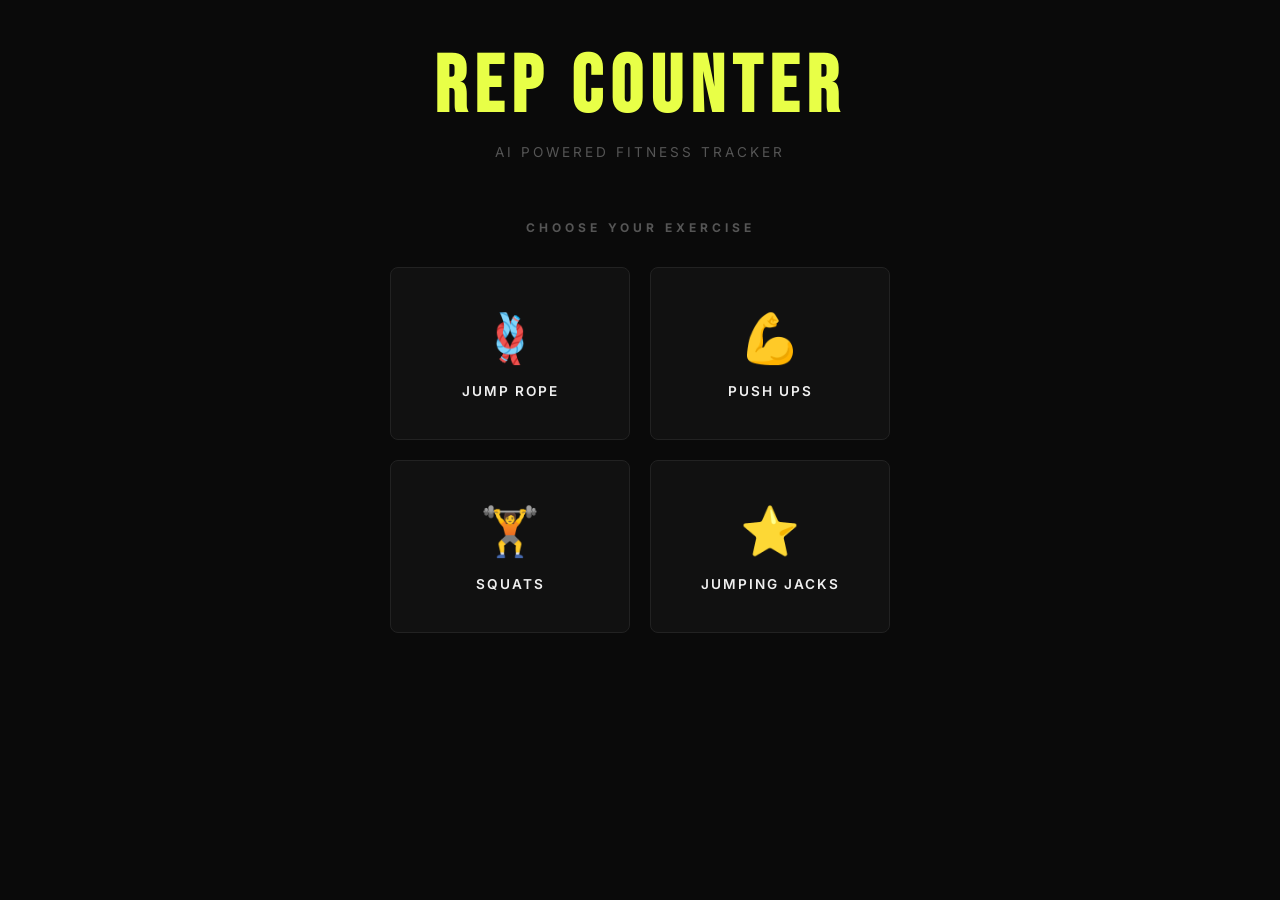
<file: frontend/index.html>
<!DOCTYPE html>
<html lang="en">
<head>
    <meta charset="UTF-8">
    <meta name="viewport" content="width=device-width, initial-scale=1.0">
    <title>Rep Counter</title>
    <link rel="stylesheet" href="css/style.css">
</head>
<body>

    <!-- HEADER -->
    <header>
        <h1>REP COUNTER</h1>
        <p>AI powered fitness tracker</p>
    </header>

    <!-- EXERCISE CARDS -->
    <main>
        <h2>Choose your exercise</h2>
        <div class="exercise-grid">

            <div class="card" onclick="startExercise('jumprope')">
                <div class="card-icon">🪢</div>
                <div class="card-name">Jump Rope</div>
            </div>

            <div class="card" onclick="startExercise('pushup')">
                <div class="card-icon">💪</div>
                <div class="card-name">Push Ups</div>
            </div>

            <div class="card" onclick="startExercise('squat')">
                <div class="card-icon">🏋️</div>
                <div class="card-name">Squats</div>
            </div>

            <div class="card" onclick="startExercise('jumpingjack')">
                <div class="card-icon">⭐</div>
                <div class="card-name">Jumping Jacks</div>
            </div>

        </div>
    </main>

    <script src="js/main.js"></script>

</body>
</html>
</file>
<file: frontend/css/style.css>
@import url('https://fonts.googleapis.com/css2?family=Bebas+Neue&family=Inter:wght@400;600;700&display=swap');

* {
    margin: 0;
    padding: 0;
    box-sizing: border-box;
}

:root {
    --bg: #0a0a0a;
    --surface: #111111;
    --border: #222222;
    --accent: #e8ff47;
    --text: #f0f0f0;
    --muted: #555555;
}

body {
    background: var(--bg);
    color: var(--text);
    font-family: 'Inter', sans-serif;
    min-height: 100vh;
    padding: 40px 20px;
}

/* HEADER */
header {
    text-align: center;
    margin-bottom: 60px;
}

header h1 {
    font-family: 'Bebas Neue', sans-serif;
    font-size: 5rem;
    color: var(--accent);
    letter-spacing: 8px;
}

header p {
    color: var(--muted);
    font-size: 0.85rem;
    letter-spacing: 3px;
    text-transform: uppercase;
    margin-top: 8px;
}

/* MAIN */
main h2 {
    text-align: center;
    font-size: 0.75rem;
    letter-spacing: 4px;
    text-transform: uppercase;
    color: var(--muted);
    margin-bottom: 32px;
}

/* GRID */
.exercise-grid {
    display: grid;
    grid-template-columns: repeat(2, 1fr);
    gap: 20px;
    max-width: 500px;
    margin: 0 auto;
}

/* CARD */
.card {
    background: var(--surface);
    border: 1px solid var(--border);
    border-radius: 8px;
    padding: 40px 20px;
    text-align: center;
    cursor: pointer;
    transition: all 0.2s;
}

.card:hover {
    border-color: var(--accent);
    transform: translateY(-4px);
}

.card-icon {
    font-size: 3rem;
    margin-bottom: 16px;
}

.card-name {
    font-size: 0.85rem;
    font-weight: 600;
    letter-spacing: 2px;
    text-transform: uppercase;
    color: var(--text);
}
</file>
